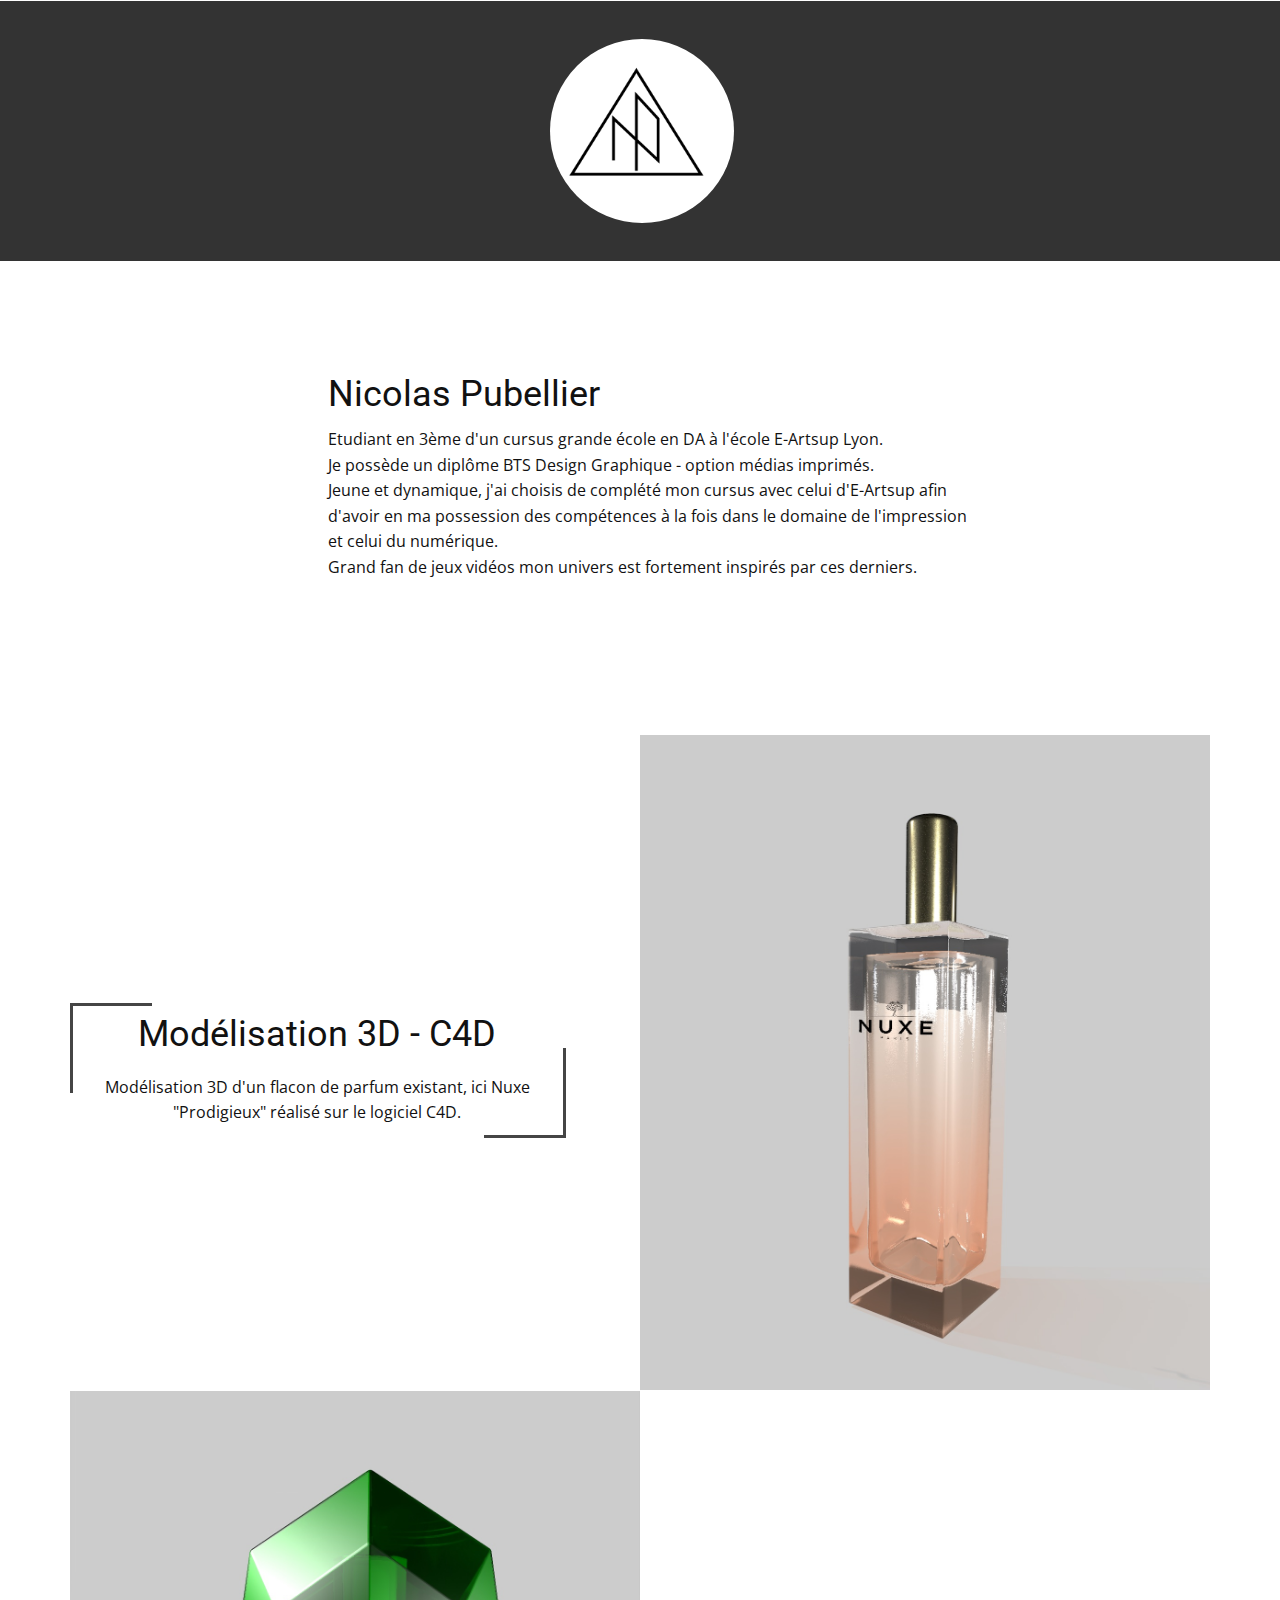
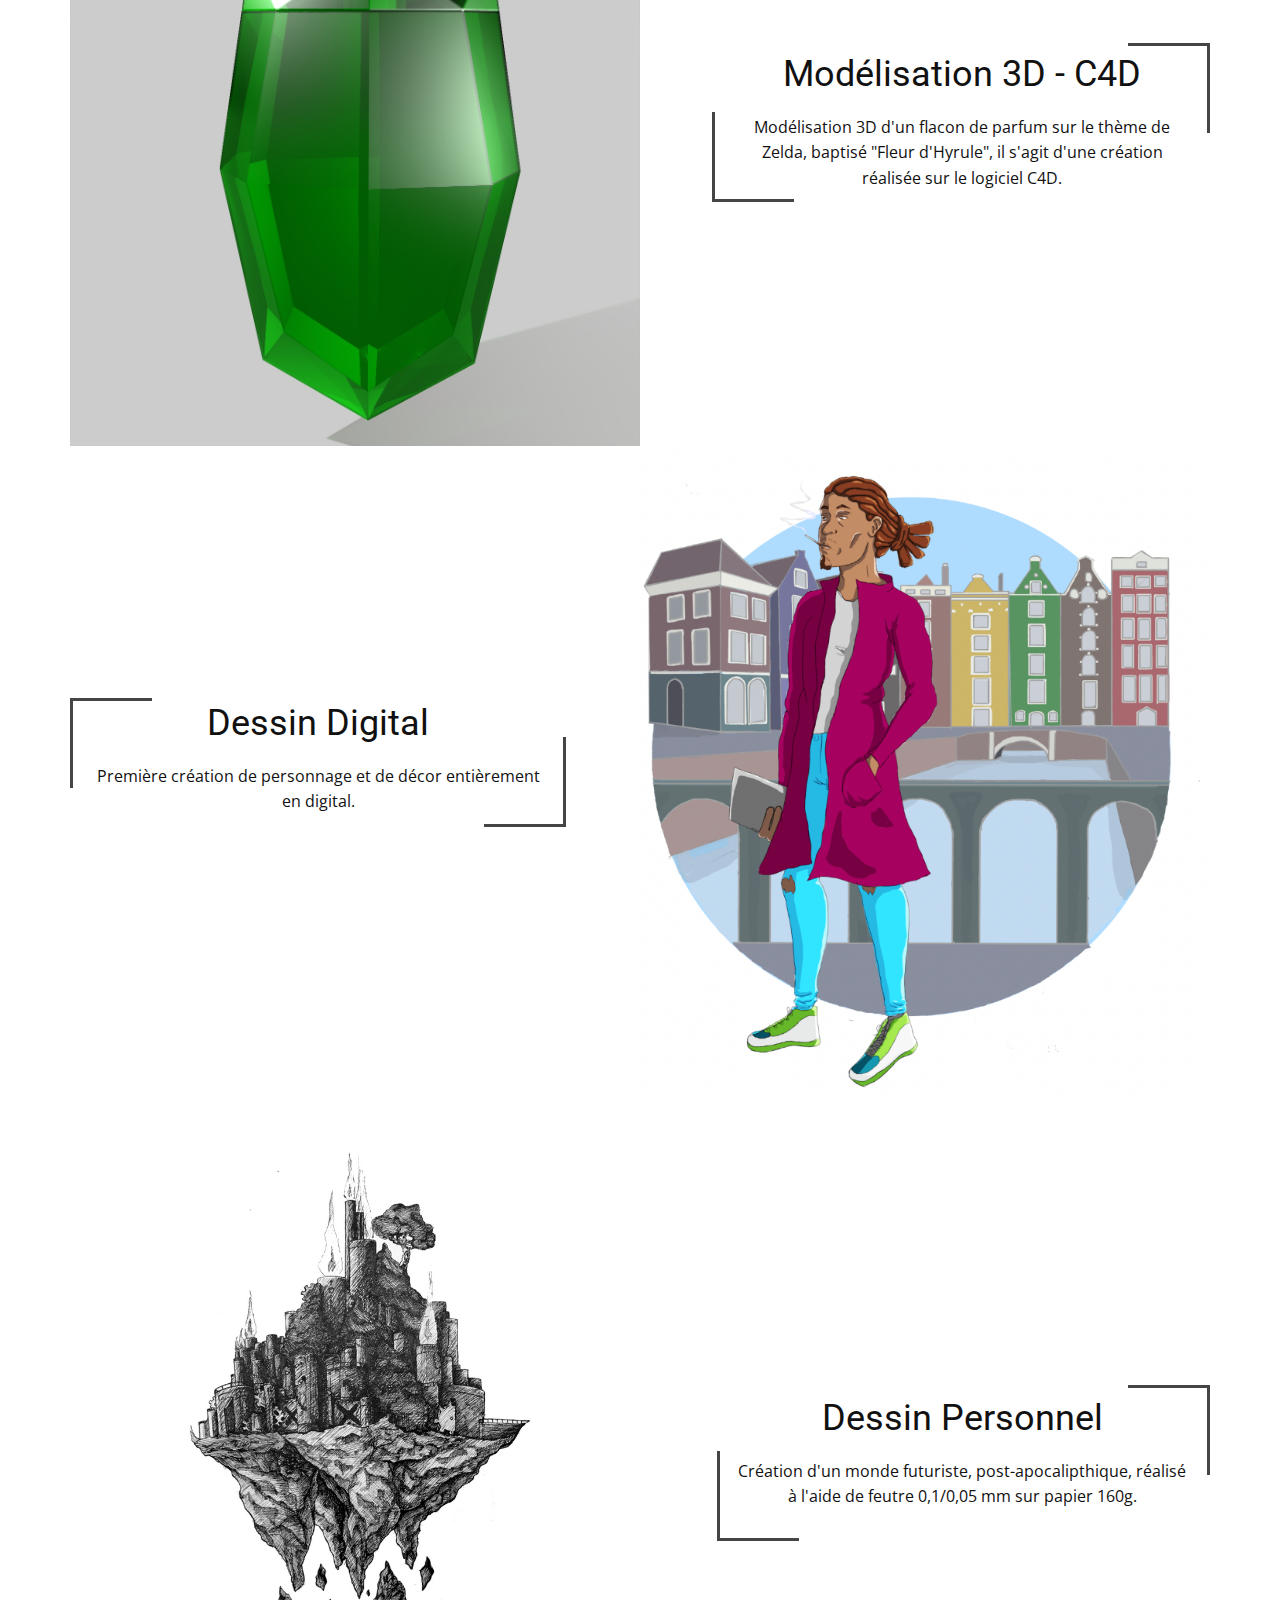
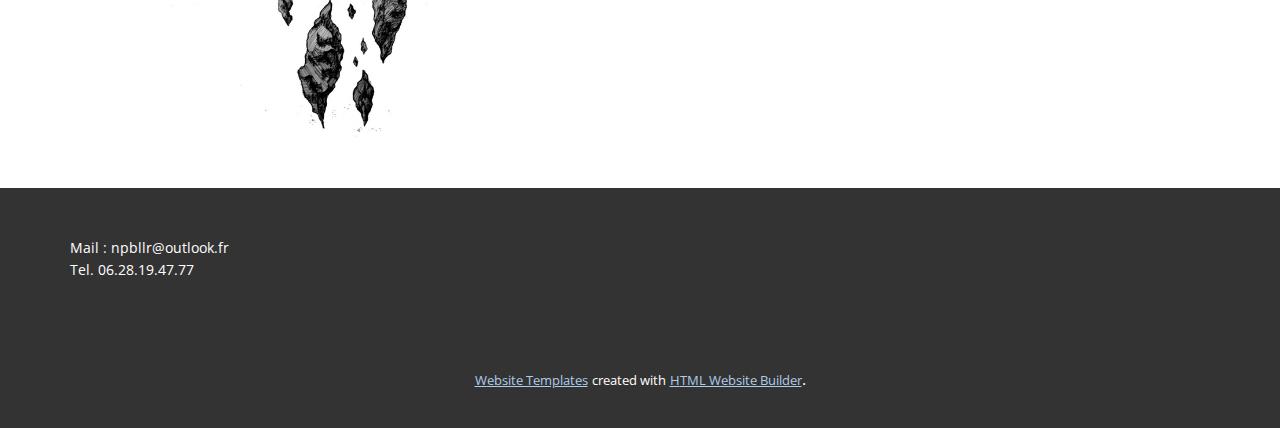
<file: Portfolio.html>
<!DOCTYPE html>
<html style="font-size: 16px;">
  <head>
    <meta name="viewport" content="width=device-width, initial-scale=1.0">
    <meta charset="utf-8">
    <meta name="keywords" content="INTUITIVE">
    <meta name="description" content="">
    <meta name="page_type" content="np-template-header-footer-from-plugin">
    <title>Portfolio</title>
    <link rel="stylesheet" href="nicepage.css" media="screen">
<link rel="stylesheet" href="Portfolio.css" media="screen">
    <script class="u-script" type="text/javascript" src="jquery.js" defer=""></script>
    <script class="u-script" type="text/javascript" src="nicepage.js" defer=""></script>
    <meta name="generator" content="Nicepage 2.30.1, nicepage.com">
    <link id="u-theme-google-font" rel="stylesheet" href="https://fonts.googleapis.com/css?family=Roboto:100,100i,300,300i,400,400i,500,500i,700,700i,900,900i|Open+Sans:300,300i,400,400i,600,600i,700,700i,800,800i">
    
    
    
    
    
    
    <script type="application/ld+json">{
		"@context": "http://schema.org",
		"@type": "Organization",
		"name": "",
		"url": "index.html",
		"logo": "images/LogoNP.png"
}</script>
    <meta property="og:title" content="Portfolio">
    <meta property="og:type" content="website">
    <meta name="theme-color" content="#478ac9">
    <link rel="canonical" href="index.html">
    <meta property="og:url" content="index.html">
  </head>
  <body class="u-body"><header class="u-clearfix u-header u-valign-middle u-header" id="sec-632c"><div class="u-container-style u-custom-color-1 u-expanded-width u-group u-shape-rectangle u-group-1">
        <div class="u-container-layout u-container-layout-1">
          <div class="u-shape u-shape-circle u-white u-shape-1"></div>
          <a href="https://nicepage.com" class="u-image u-logo u-image-1" data-image-width="1920" data-image-height="1080">
            <img src="images/LogoNP.png" class="u-logo-image u-logo-image-1" data-image-width="354.6012">
          </a>
        </div>
      </div></header>
    <section class="u-clearfix u-section-1" id="sec-5d6a">
      <div class="u-clearfix u-sheet u-sheet-1">
        <div class="u-clearfix u-expanded-width u-gutter-0 u-layout-wrap u-layout-wrap-1">
          <div class="u-layout">
            <div class="u-layout-row">
              <div class="u-align-left u-container-style u-layout-cell u-left-cell u-size-1 u-layout-cell-1">
                <div class="u-container-layout u-container-layout-1"></div>
              </div>
              <div class="u-align-left u-container-style u-layout-cell u-right-cell u-size-59 u-layout-cell-2">
                <div class="u-container-layout u-container-layout-2">
                  <div class="u-container-style u-group u-shape-rectangle u-group-1">
                    <div class="u-container-layout u-container-layout-3">
                      <h2 class="u-text u-text-1">Nicolas Pubellier</h2>
                    </div>
                  </div>
                  <p class="u-text u-text-2">Etudiant en 3ème d'un cursus grande école en DA à l'école E-Artsup Lyon.&nbsp;<br>Je possède un diplôme BTS Design Graphique - option médias imprimés.<br>Jeune et dynamique, j'ai choisis de complété mon cursus avec celui d'E-Artsup afin d'avoir en ma possession des compétences à la fois dans le domaine de l'impression et celui du numérique.<br>Grand fan de jeux vidéos mon univers est fortement inspirés par ces derniers.
                  </p>
                </div>
              </div>
            </div>
          </div>
        </div>
      </div>
    </section>
    <section class="u-clearfix u-section-2" id="sec-79f5">
      <div class="u-clearfix u-sheet u-sheet-1">
        <div class="u-clearfix u-expanded-width u-gutter-0 u-layout-wrap u-layout-wrap-1">
          <div class="u-layout" style="">
            <div class="u-layout-row" style="">
              <div class="u-align-center u-container-style u-layout-cell u-left-cell u-size-30 u-size-xs-60 u-white u-layout-cell-1" src="">
                <div class="u-container-layout u-container-layout-1">
                  <h2 class="u-text u-text-1">Modélisation 3D - C4D</h2>
                  <div class="u-border-3 u-border-grey-dark-1 u-shape u-shape-bottom u-shape-right u-shape-1"></div>
                  <div class="u-border-3 u-border-grey-dark-1 u-shape u-shape-left u-shape-top u-shape-2"></div>
                  <p class="u-text u-text-2">Modélisation 3D d'un flacon de parfum existant, ici Nuxe "Prodigieux" réalisé sur le logiciel C4D.</p>
                </div>
              </div>
              <div class="u-align-center u-container-style u-image u-layout-cell u-right-cell u-size-30 u-size-xs-60 u-image-1" src="" data-image-width="1240" data-image-height="1753">
                <div class="u-container-layout u-valign-middle u-container-layout-2" src=""></div>
              </div>
            </div>
          </div>
        </div>
      </div>
    </section>
    <section class="u-clearfix u-image u-section-3" id="carousel_4c29" data-image-width="1920" data-image-height="1080">
      <div class="u-clearfix u-sheet u-valign-middle u-sheet-1">
        <div class="u-clearfix u-expanded-width u-gutter-0 u-layout-wrap u-layout-wrap-1">
          <div class="u-gutter-0 u-layout">
            <div class="u-layout-row">
              <div class="u-align-center u-container-style u-image u-layout-cell u-size-30 u-image-1" data-image-width="1240" data-image-height="1753">
                <div class="u-container-layout u-valign-middle u-container-layout-1" src=""></div>
              </div>
              <div class="u-container-style u-layout-cell u-shape-rectangle u-size-30 u-white u-layout-cell-2">
                <div class="u-container-layout u-container-layout-2">
                  <h2 class="u-align-center u-text u-text-1">Modélisation 3D - C4D</h2>
                  <p class="u-align-center u-text u-text-2">Modélisation 3D d'un flacon de parfum sur le thème de Zelda, baptisé "Fleur d'Hyrule", il s'agit d'une création réalisée sur le logiciel C4D.</p>
                  <div class="u-align-left u-border-3 u-border-grey-dark-1 u-shape u-shape-bottom u-shape-left u-shape-1"></div>
                  <div class="u-border-3 u-border-grey-dark-1 u-shape u-shape-right u-shape-top u-shape-2"></div>
                </div>
              </div>
            </div>
          </div>
        </div>
      </div>
    </section>
    <section class="u-clearfix u-section-4" id="carousel_ef2b">
      <div class="u-clearfix u-sheet u-sheet-1">
        <div class="u-clearfix u-expanded-width u-gutter-0 u-layout-wrap u-layout-wrap-1">
          <div class="u-layout" style="">
            <div class="u-layout-row" style="">
              <div class="u-align-center u-container-style u-layout-cell u-left-cell u-size-30 u-size-xs-60 u-white u-layout-cell-1" src="">
                <div class="u-container-layout u-container-layout-1">
                  <h2 class="u-text u-text-1">Dessin Digital</h2>
                  <p class="u-text u-text-2">Première création de personnage et de décor entièrement en digital.</p>
                  <div class="u-align-left u-border-3 u-border-grey-dark-1 u-shape u-shape-bottom u-shape-right u-shape-1"></div>
                  <div class="u-align-left u-border-3 u-border-grey-dark-1 u-shape u-shape-left u-shape-top u-shape-2"></div>
                </div>
              </div>
              <div class="u-align-left u-container-style u-image u-layout-cell u-right-cell u-size-30 u-size-xs-60 u-image-1" src="" data-image-width="742" data-image-height="846">
                <div class="u-container-layout u-container-layout-2" src=""></div>
              </div>
            </div>
          </div>
        </div>
      </div>
    </section>
    <section class="u-clearfix u-section-5" id="carousel_8f1c">
      <div class="u-clearfix u-sheet u-sheet-1">
        <div class="u-clearfix u-expanded-width u-gutter-0 u-layout-wrap u-layout-wrap-1">
          <div class="u-layout" style="">
            <div class="u-layout-row" style="">
              <div class="u-align-center u-container-style u-image u-layout-cell u-right-cell u-size-30 u-size-xs-60 u-image-1" src="" data-image-width="1600" data-image-height="1131">
                <div class="u-container-layout u-valign-middle u-container-layout-1" src=""></div>
              </div>
              <div class="u-container-style u-layout-cell u-left-cell u-size-30 u-size-xs-60 u-white u-layout-cell-2" src="">
                <div class="u-container-layout u-container-layout-2">
                  <h2 class="u-align-center u-text u-text-1">Dessin Personnel</h2>
                  <p class="u-align-center u-text u-text-2">Création d'un monde futuriste, post-apocalipthique, réalisé à l'aide de feutre 0,1/0,05 mm sur papier 160g.</p>
                  <div class="u-border-3 u-border-grey-dark-1 u-shape u-shape-bottom u-shape-left u-shape-1"></div>
                  <div class="u-border-3 u-border-grey-dark-1 u-shape u-shape-right u-shape-top u-shape-2"></div>
                </div>
              </div>
            </div>
          </div>
        </div>
      </div>
    </section>
    
    
    <footer class="u-align-center u-clearfix u-footer u-grey-80 u-footer" id="sec-4f78"><div class="u-clearfix u-sheet u-sheet-1">
        <p class="u-align-left u-small-text u-text u-text-variant u-text-1">Mail : npbllr@outlook.fr<br>Tel. 06.28.19.47.77
        </p>
      </div></footer>
    <section class="u-backlink u-clearfix u-grey-80">
      <a class="u-link" href="https://nicepage.com/website-templates" target="_blank">
        <span>Website Templates</span>
      </a>
      <p class="u-text">
        <span>created with</span>
      </p>
      <a class="u-link" href="https://nicepage.com/html-website-builder" target="_blank">
        <span>HTML Website Builder</span>
      </a>. 
    </section>
  </body>
</html>
</file>
<file: Portfolio.css>
.u-section-1 .u-sheet-1 {
  min-height: 472px;
}

.u-section-1 .u-layout-wrap-1 {
  margin: 28px auto 25px 0;
}

.u-section-1 .u-layout-cell-1 {
  min-height: 420px;
}

.u-section-1 .u-container-layout-1 {
  padding: 30px;
}

.u-section-1 .u-layout-cell-2 {
  min-height: 420px;
}

.u-section-1 .u-container-layout-2 {
  padding: 30px;
}

.u-section-1 .u-group-1 {
  width: 688px;
  min-height: 287px;
  height: auto;
  margin: 49px -23px 0;
}

.u-section-1 .u-container-layout-3 {
  padding: 30px;
}

.u-section-1 .u-text-1 {
  margin: -24px -217px 0 202px;
}

.u-section-1 .u-text-2 {
  width: 643px;
  margin: -229px auto 0;
}

@media (max-width: 1199px) {
  .u-section-1 .u-sheet-1 {
    min-height: 398px;
  }

  .u-section-1 .u-layout-wrap-1 {
    margin-right: initial;
    margin-left: initial;
  }

  .u-section-1 .u-layout-cell-1 {
    min-height: 346px;
  }

  .u-section-1 .u-layout-cell-2 {
    min-height: 346px;
  }

  .u-section-1 .u-group-1 {
    width: 520px;
    margin-top: -235px;
    margin-right: 0;
    margin-left: 0;
  }

  .u-section-1 .u-text-1 {
    margin-top: 76px;
    margin-left: 0;
    margin-right: 0;
  }

  .u-section-1 .u-text-2 {
    margin-top: 13px;
    margin-left: 0;
    margin-right: 0;
    width: 520px;
  }
}

@media (max-width: 991px) {
  .u-section-1 .u-sheet-1 {
    min-height: 274px;
  }

  .u-section-1 .u-layout-cell-1 {
    min-height: 265px;
  }

  .u-section-1 .u-layout-cell-2 {
    min-height: 100px;
  }

  .u-section-1 .u-group-1 {
    width: 384px;
  }

  .u-section-1 .u-text-2 {
    width: 384px;
  }
}

@media (max-width: 767px) {
  .u-section-1 .u-sheet-1 {
    min-height: 506px;
  }

  .u-section-1 .u-layout-cell-1 {
    min-height: 11925px;
  }

  .u-section-1 .u-container-layout-1 {
    padding-left: 10px;
    padding-right: 10px;
  }

  .u-section-1 .u-container-layout-2 {
    padding-left: 10px;
    padding-right: 10px;
  }

  .u-section-1 .u-container-layout-3 {
    padding-left: 10px;
    padding-right: 10px;
  }
}

@media (max-width: 575px) {
  .u-section-1 .u-sheet-1 {
    min-height: 485px;
  }

  .u-section-1 .u-layout-cell-1 {
    min-height: 326px;
  }

  .u-section-1 .u-group-1 {
    width: 320px;
  }

  .u-section-1 .u-text-2 {
    width: 320px;
  }
}.u-section-2 {
  min-height: 318px;
}

.u-section-2 .u-sheet-1 {
  min-height: 625px;
}

.u-section-2 .u-layout-wrap-1 {
  pointer-events: auto;
  margin: 0 auto 0 0;
}

.u-section-2 .u-layout-cell-1 {
  min-height: 655px;
  pointer-events: auto;
}

.u-section-2 .u-container-layout-1 {
  padding: 30px 60px;
}

.u-section-2 .u-text-1 {
  margin: 250px 38px 0 -38px;
}

.u-section-2 .u-shape-1 {
  width: 82px;
  height: 90px;
  margin: -52px auto 0 -60px;
}

.u-section-2 .u-shape-2 {
  width: 82px;
  height: 90px;
  margin: -45px 14px 0 auto;
}

.u-section-2 .u-text-2 {
  margin: -63px 38px 0 -38px;
}

.u-section-2 .u-image-1 {
  min-height: 655px;
  pointer-events: auto;
  background-image: url("images/NuxeRenduModelisation3D.jpg");
}

.u-section-2 .u-container-layout-2 {
  padding: 30px 60px;
}

@media (max-width: 1199px) {
  .u-section-2 .u-sheet-1 {
    min-height: 89px;
  }

  .u-section-2 .u-layout-wrap-1 {
    margin-right: initial;
    margin-left: initial;
  }

  .u-section-2 .u-layout-cell-1 {
    min-height: 540px;
  }

  .u-section-2 .u-text-1 {
    margin-left: 0;
    margin-right: 0;
  }

  .u-section-2 .u-text-2 {
    margin-left: 0;
    margin-right: 0;
  }

  .u-section-2 .u-image-1 {
    background-position: 50% 50%;
    min-height: 540px;
  }
}

@media (max-width: 991px) {
  .u-section-2 {
    min-height: 66px;
  }

  .u-section-2 .u-layout-cell-1 {
    min-height: 100px;
  }

  .u-section-2 .u-container-layout-1 {
    padding-left: 30px;
    padding-right: 30px;
  }

  .u-section-2 .u-image-1 {
    min-height: 414px;
  }

  .u-section-2 .u-container-layout-2 {
    padding-left: 30px;
    padding-right: 30px;
  }
}

@media (max-width: 767px) {
  .u-section-2 .u-container-layout-1 {
    padding-left: 50px;
    padding-right: 50px;
  }

  .u-section-2 .u-image-1 {
    min-height: 621px;
  }

  .u-section-2 .u-container-layout-2 {
    padding-left: 10px;
    padding-right: 10px;
  }
}

@media (max-width: 575px) {
  .u-section-2 .u-image-1 {
    min-height: 391px;
  }
}.u-section-3 {
  background-image: url("images/LogoNP.png");
  background-position: 50% 50%;
}

.u-section-3 .u-sheet-1 {
  min-height: 657px;
}

.u-section-3 .u-layout-wrap-1 {
  pointer-events: auto;
  margin: 1px 0 1px auto;
}

.u-section-3 .u-image-1 {
  background-image: url("images/FleurdHyruleRenduModelisation3D.jpg");
  background-position: 50% 50%;
  min-height: 655px;
}

.u-section-3 .u-container-layout-1 {
  padding: 30px 60px;
}

.u-section-3 .u-layout-cell-2 {
  min-height: 655px;
}

.u-section-3 .u-container-layout-2 {
  padding: 30px 60px;
}

.u-section-3 .u-text-1 {
  margin: 234px -37px 0 37px;
}

.u-section-3 .u-text-2 {
  margin: 20px -37px 0 37px;
}

.u-section-3 .u-shape-1 {
  width: 82px;
  height: 90px;
  margin: -148px -60px 0 auto;
}

.u-section-3 .u-shape-2 {
  width: 82px;
  height: 90px;
  margin: -21px auto 0 12px;
}

@media (max-width: 1199px) {
  .u-section-3 {
    min-height: 318px;
  }

  .u-section-3 .u-sheet-1 {
    min-height: 89px;
  }

  .u-section-3 .u-layout-wrap-1 {
    margin-right: initial;
    margin-left: initial;
  }

  .u-section-3 .u-image-1 {
    min-height: 540px;
  }

  .u-section-3 .u-layout-cell-2 {
    min-height: 540px;
  }

  .u-section-3 .u-text-1 {
    margin-left: 0;
    margin-right: 0;
  }

  .u-section-3 .u-text-2 {
    margin-left: 0;
    margin-right: 0;
  }

  .u-section-3 .u-shape-1 {
    margin-top: -140px;
  }

  .u-section-3 .u-shape-2 {
    margin-top: -32px;
    margin-right: 738px;
  }
}

@media (max-width: 991px) {
  .u-section-3 {
    min-height: 66px;
  }

  .u-section-3 .u-image-1 {
    min-height: 414px;
  }

  .u-section-3 .u-container-layout-1 {
    padding-left: 30px;
    padding-right: 30px;
  }

  .u-section-3 .u-layout-cell-2 {
    min-height: 100px;
  }

  .u-section-3 .u-container-layout-2 {
    padding-left: 30px;
    padding-right: 30px;
  }

  .u-section-3 .u-shape-2 {
    margin-right: 578px;
  }
}

@media (max-width: 767px) {
  .u-section-3 .u-image-1 {
    min-height: 621px;
  }

  .u-section-3 .u-container-layout-1 {
    padding-left: 10px;
    padding-right: 10px;
  }

  .u-section-3 .u-container-layout-2 {
    padding-left: 50px;
    padding-right: 50px;
  }

  .u-section-3 .u-shape-2 {
    margin-right: 438px;
  }
}

@media (max-width: 575px) {
  .u-section-3 .u-image-1 {
    min-height: 391px;
  }

  .u-section-3 .u-shape-2 {
    margin-right: 238px;
  }
}.u-section-4 {
  min-height: 318px;
}

.u-section-4 .u-sheet-1 {
  min-height: 686px;
}

.u-section-4 .u-layout-wrap-1 {
  pointer-events: auto;
  margin: 0 auto 31px 0;
}

.u-section-4 .u-layout-cell-1 {
  min-height: 655px;
  pointer-events: auto;
}

.u-section-4 .u-container-layout-1 {
  padding: 30px 60px;
}

.u-section-4 .u-text-1 {
  margin: 227px 37px 0 -37px;
}

.u-section-4 .u-text-2 {
  margin: 20px 37px 0 -37px;
}

.u-section-4 .u-shape-1 {
  width: 82px;
  height: 90px;
  margin: -117px auto 0 -60px;
}

.u-section-4 .u-shape-2 {
  width: 82px;
  height: 90px;
  margin: -51px 14px 0 auto;
}

.u-section-4 .u-image-1 {
  min-height: 655px;
  pointer-events: auto;
  background-image: url("images/Capturedecran2020-11-20a17.08.07.png");
  background-position: 50% 50%;
}

.u-section-4 .u-container-layout-2 {
  padding: 30px 60px;
}

@media (max-width: 1199px) {
  .u-section-4 .u-sheet-1 {
    min-height: 571px;
  }

  .u-section-4 .u-layout-wrap-1 {
    margin-right: initial;
    margin-left: initial;
  }

  .u-section-4 .u-layout-cell-1 {
    min-height: 540px;
  }

  .u-section-4 .u-text-1 {
    margin-top: 170px;
    margin-right: -12px;
    margin-left: 12px;
  }

  .u-section-4 .u-text-2 {
    margin-right: -12px;
    margin-left: 12px;
  }

  .u-section-4 .u-shape-1 {
    margin-left: -12px;
  }

  .u-section-4 .u-shape-2 {
    margin-left: 280px;
  }

  .u-section-4 .u-image-1 {
    min-height: 540px;
  }
}

@media (max-width: 991px) {
  .u-section-4 {
    min-height: 66px;
  }

  .u-section-4 .u-sheet-1 {
    min-height: 445px;
  }

  .u-section-4 .u-layout-cell-1 {
    min-height: 100px;
  }

  .u-section-4 .u-container-layout-1 {
    padding-left: 30px;
    padding-right: 30px;
  }

  .u-section-4 .u-text-1 {
    margin-top: 107px;
    margin-right: -11px;
  }

  .u-section-4 .u-text-2 {
    margin-right: -11px;
  }

  .u-section-4 .u-shape-1 {
    margin-left: -11px;
  }

  .u-section-4 .u-shape-2 {
    margin-left: 230px;
  }

  .u-section-4 .u-image-1 {
    min-height: 414px;
  }

  .u-section-4 .u-container-layout-2 {
    padding-left: 30px;
    padding-right: 30px;
  }
}

@media (max-width: 767px) {
  .u-section-4 .u-sheet-1 {
    min-height: 752px;
  }

  .u-section-4 .u-container-layout-1 {
    padding-left: 50px;
    padding-right: 50px;
  }

  .u-section-4 .u-text-1 {
    margin-top: 0;
  }

  .u-section-4 .u-image-1 {
    min-height: 621px;
  }

  .u-section-4 .u-container-layout-2 {
    padding-left: 10px;
    padding-right: 10px;
  }
}

@media (max-width: 575px) {
  .u-section-4 .u-sheet-1 {
    min-height: 522px;
  }

  .u-section-4 .u-text-1 {
    margin-right: 19px;
    margin-left: -19px;
  }

  .u-section-4 .u-text-2 {
    margin-right: 19px;
    margin-left: -19px;
  }

  .u-section-4 .u-shape-1 {
    margin-left: -41px;
  }

  .u-section-4 .u-shape-2 {
    margin-left: 200px;
  }

  .u-section-4 .u-image-1 {
    min-height: 391px;
  }
}.u-section-5 {
  min-height: 318px;
}

.u-section-5 .u-sheet-1 {
  min-height: 655px;
}

.u-section-5 .u-layout-wrap-1 {
  pointer-events: auto;
  margin: 0 0 0 auto;
}

.u-section-5 .u-image-1 {
  min-height: 655px;
  pointer-events: auto;
  background-image: url("images/Portofliodessin1.png");
  background-position: 50% 50%;
}

.u-section-5 .u-container-layout-1 {
  padding: 30px 60px;
}

.u-section-5 .u-layout-cell-2 {
  min-height: 655px;
  pointer-events: auto;
}

.u-section-5 .u-container-layout-2 {
  padding: 30px 60px;
}

.u-section-5 .u-text-1 {
  margin: 236px -37px 0 37px;
}

.u-section-5 .u-text-2 {
  margin: 20px -37px 0 37px;
}

.u-section-5 .u-shape-1 {
  width: 82px;
  height: 90px;
  margin: -125px -60px 0 auto;
}

.u-section-5 .u-shape-2 {
  width: 82px;
  height: 90px;
  margin: -24px auto 0 17px;
}

@media (max-width: 1199px) {
  .u-section-5 .u-sheet-1 {
    min-height: 89px;
  }

  .u-section-5 .u-layout-wrap-1 {
    margin-right: initial;
    margin-left: initial;
  }

  .u-section-5 .u-image-1 {
    min-height: 540px;
  }

  .u-section-5 .u-layout-cell-2 {
    min-height: 540px;
  }

  .u-section-5 .u-text-1 {
    margin-right: 12px;
    margin-left: -12px;
  }

  .u-section-5 .u-text-2 {
    margin-right: 12px;
    margin-left: -12px;
  }

  .u-section-5 .u-shape-1 {
    margin-right: -12px;
  }

  .u-section-5 .u-shape-2 {
    margin-right: 280px;
  }
}

@media (max-width: 991px) {
  .u-section-5 {
    min-height: 66px;
  }

  .u-section-5 .u-image-1 {
    min-height: 414px;
  }

  .u-section-5 .u-container-layout-1 {
    padding-left: 30px;
    padding-right: 30px;
  }

  .u-section-5 .u-layout-cell-2 {
    min-height: 100px;
  }

  .u-section-5 .u-container-layout-2 {
    padding-left: 30px;
    padding-right: 30px;
  }

  .u-section-5 .u-text-1 {
    margin-left: -11px;
  }

  .u-section-5 .u-text-2 {
    margin-left: -11px;
  }

  .u-section-5 .u-shape-1 {
    margin-right: -11px;
  }

  .u-section-5 .u-shape-2 {
    margin-right: 230px;
  }
}

@media (max-width: 767px) {
  .u-section-5 .u-image-1 {
    min-height: 621px;
  }

  .u-section-5 .u-container-layout-1 {
    padding-left: 10px;
    padding-right: 10px;
  }

  .u-section-5 .u-container-layout-2 {
    padding-left: 50px;
    padding-right: 50px;
  }
}

@media (max-width: 575px) {
  .u-section-5 .u-image-1 {
    min-height: 391px;
  }

  .u-section-5 .u-text-1 {
    margin-right: -19px;
    margin-left: 19px;
  }

  .u-section-5 .u-text-2 {
    margin-right: -19px;
    margin-left: 19px;
  }

  .u-section-5 .u-shape-1 {
    margin-right: -41px;
  }

  .u-section-5 .u-shape-2 {
    margin-right: 200px;
  }
}
</file>
